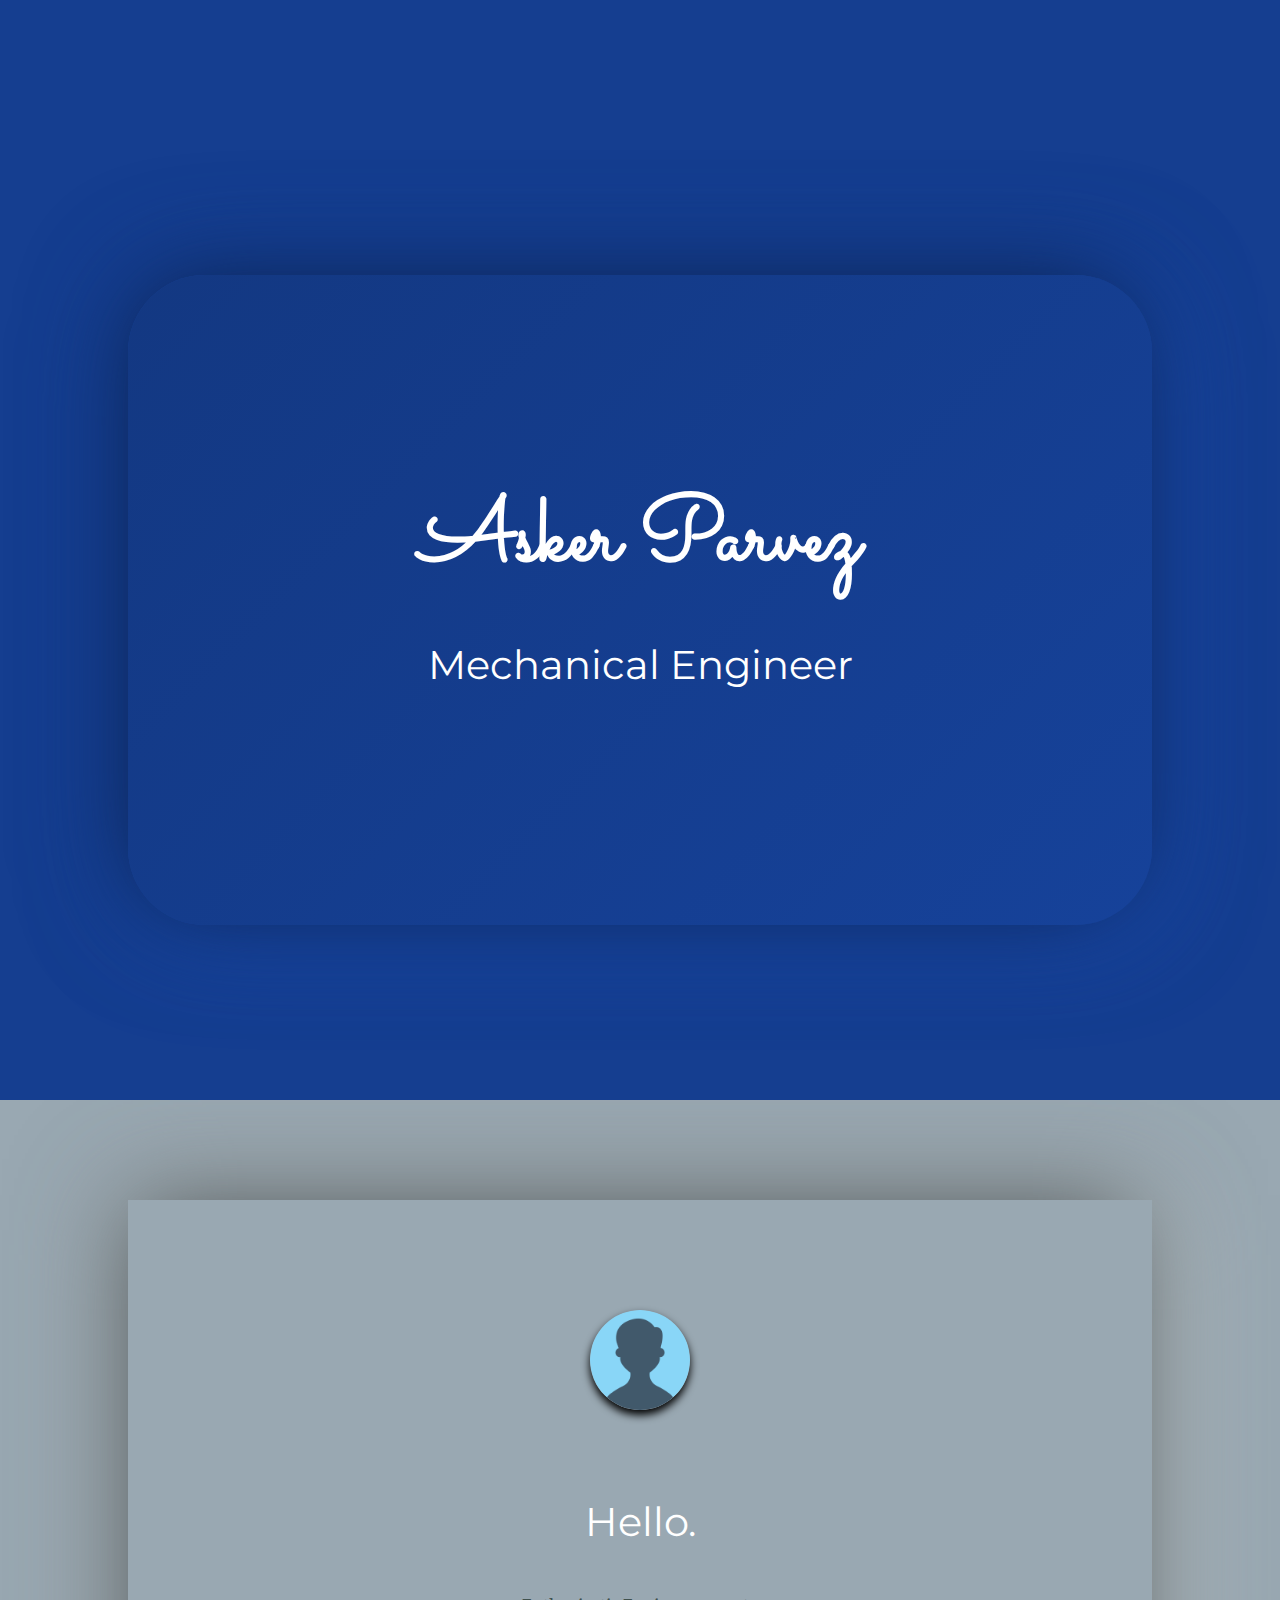
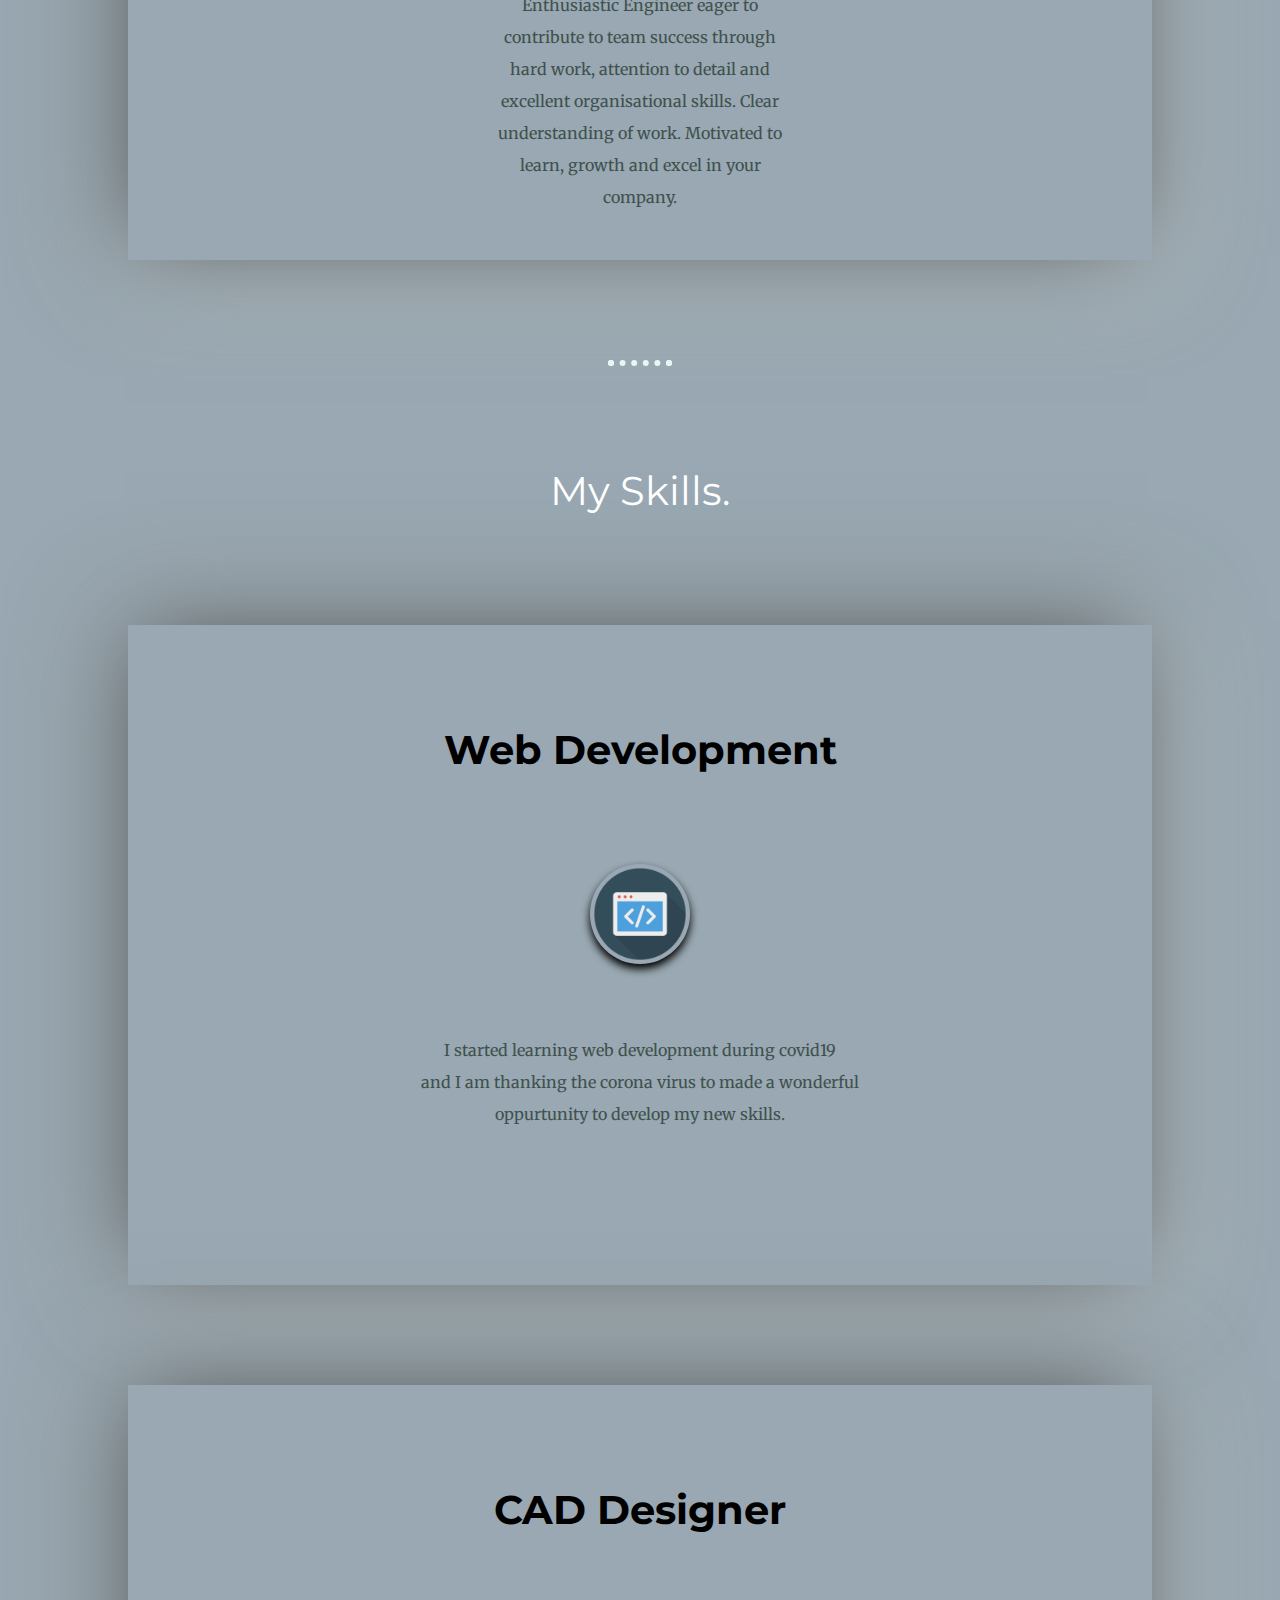
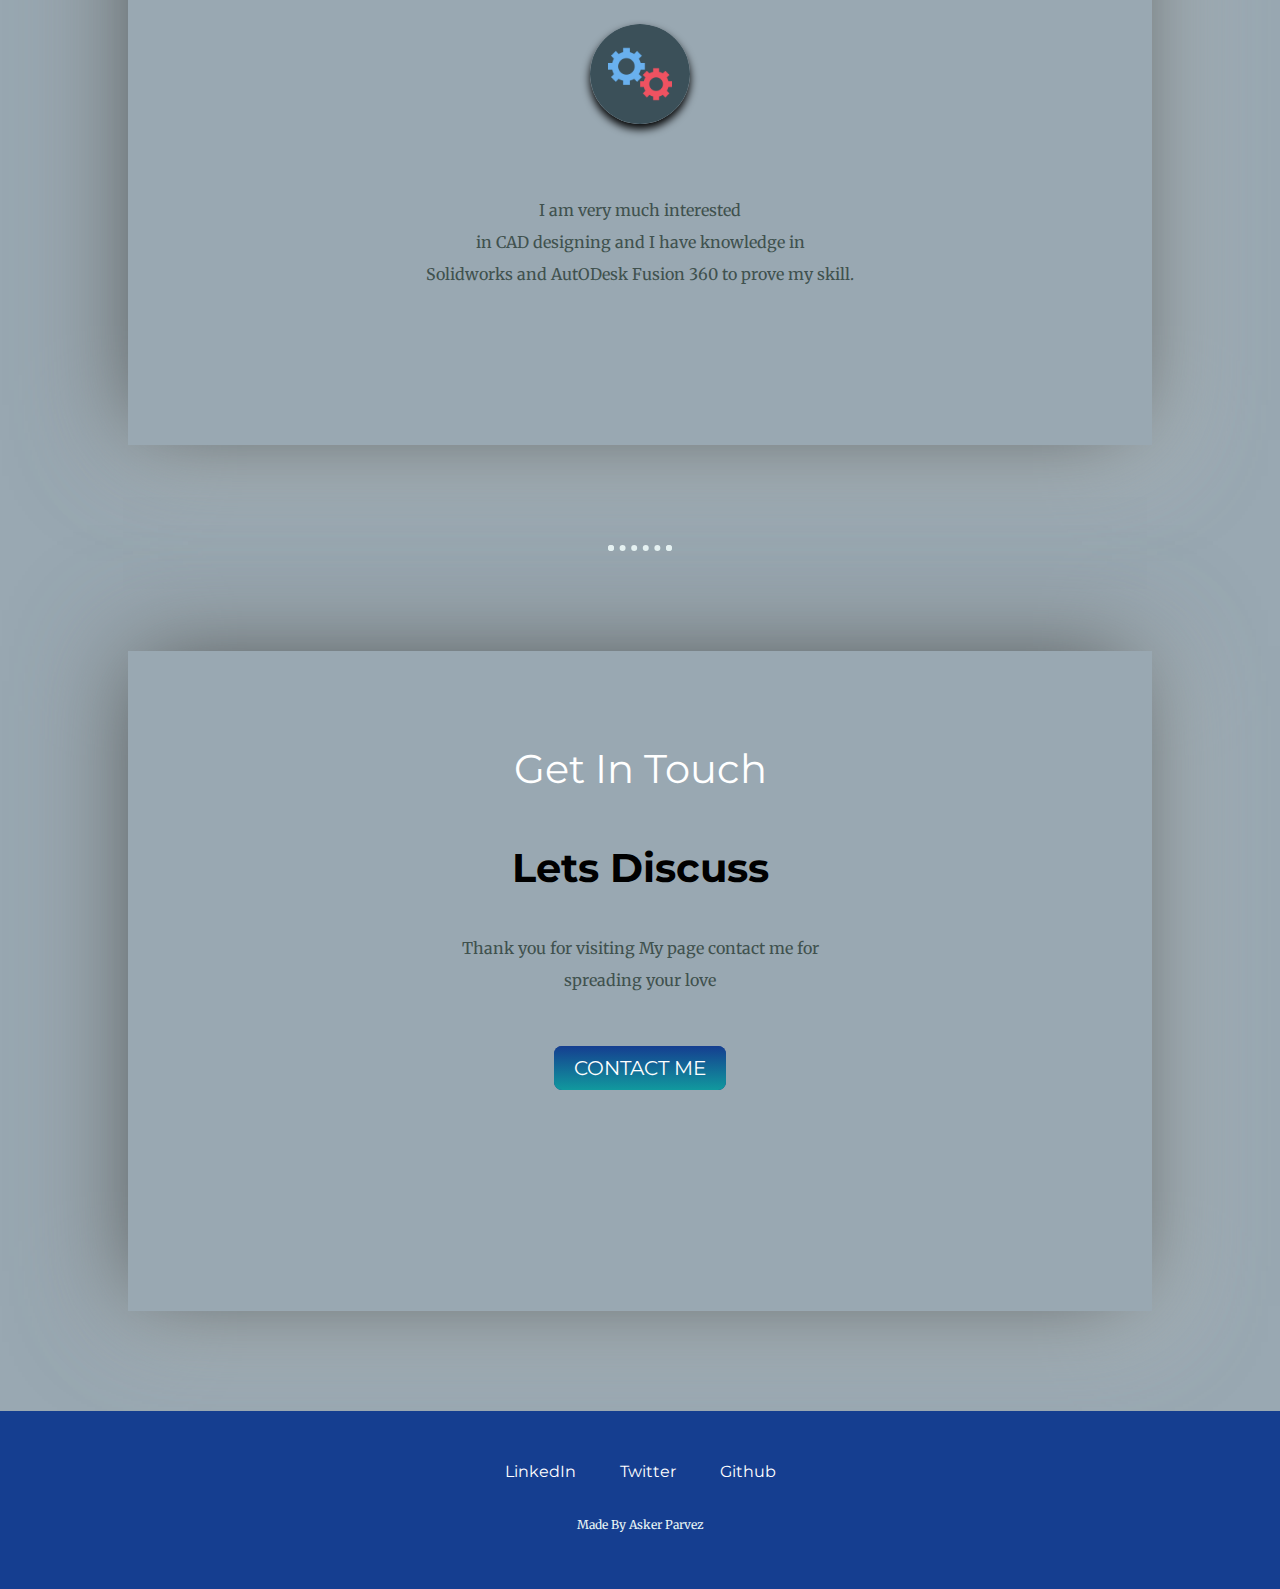
<file: index.html>
<!DOCTYPE html>
<html>

<head>
  <meta charset="utf-8">
  <title>Asker Parvez</title>
  <link rel="stylesheet" href="css/styles.css">
  <link href="https://fonts.googleapis.com/css?family=Merriweather|Montserrat|Sacramento" rel="stylesheet">
  <link rel="icon" href="favicon.ico">
</head>

<body>



<div class="top1">
  <div class="main">
    <header>
      <input type="checkbox" name="" value="">
      <a href="#Top">Home</a>
      <a href="#Skills">Skills</a>
      <a href="#Top4">Contact</a>
      <a href="#bottom">About</a>
    </header>

  </div>
</div>


  <div class="top-container" id="Top">





    <div class="title-text thumb" >
      <h1>Asker Parvez</h1>
      <h2>Mechanical Engineer</h2>


    </div>


  </div>

  <div class="middle-container" id="Top2" >



    <div class="profile skill-row">

      <img class="profileimg" src="images/user.png" alt="profile-img">
      <h2>Hello.</h2>
      <p class="intro">Enthusiastic Engineer eager to contribute to team success
through hard work, attention to
detail and excellent
organisational skills. Clear
understanding of work. Motivated
to learn, growth and excel in your
company.</p>
    </div>

    <hr>
    <div class="skills"id="Skills" >
      <h2>My Skills.</h2>
      <div class="skill-row">

<div class="">
  <h3>Web Development</h3>
</div  >

        <div >
          <img class="code-img" src="images/development.png" alt="code-img">
        </div>

        <div class="">
          <p>I started learning web development during covid19 <br> and I am thanking the corona virus to made a
          wonderful <br> oppurtunity to develop my new skills.</p>
        </div>


      </div>
      <div class="skill-row ">
        <div >
        </div>


        <h3>CAD Designer</h3>
        <img class="chilli-img" src="images/configuration.png" alt="chillies-img">

        <p>I am very much interested <br> in CAD designing and I have knowledge in
        <br> Solidworks and AutODesk Fusion 360 to prove my skill.</p>

      </div>
    </div>
    <hr>
    <div class="contact-me skill-row"id="Top4" >
      <h2>Get In Touch</h2>
      <h3>Lets Discuss</h3>
      <p class="contact-message">Thank you for visiting My page contact me for spreading your love</p>
      <a class="btn" href="contact.html">CONTACT ME</a>
    </div>




  </div>








  <div class="bottom-container" id="bottom" >

    <a class="footer-link" href="https://www.linkedin.com/in/asker-parvez-9aa2a71a2/">LinkedIn</a>
    <a class="footer-link" href="https://twitter.com/ParvezAsker">Twitter</a>
    <a class="footer-link" href="https://github.com/Askerparvez">Github</a>
    <p class="copyright">Made By Asker Parvez</p>
  </div>
</body>

</html>
</file>
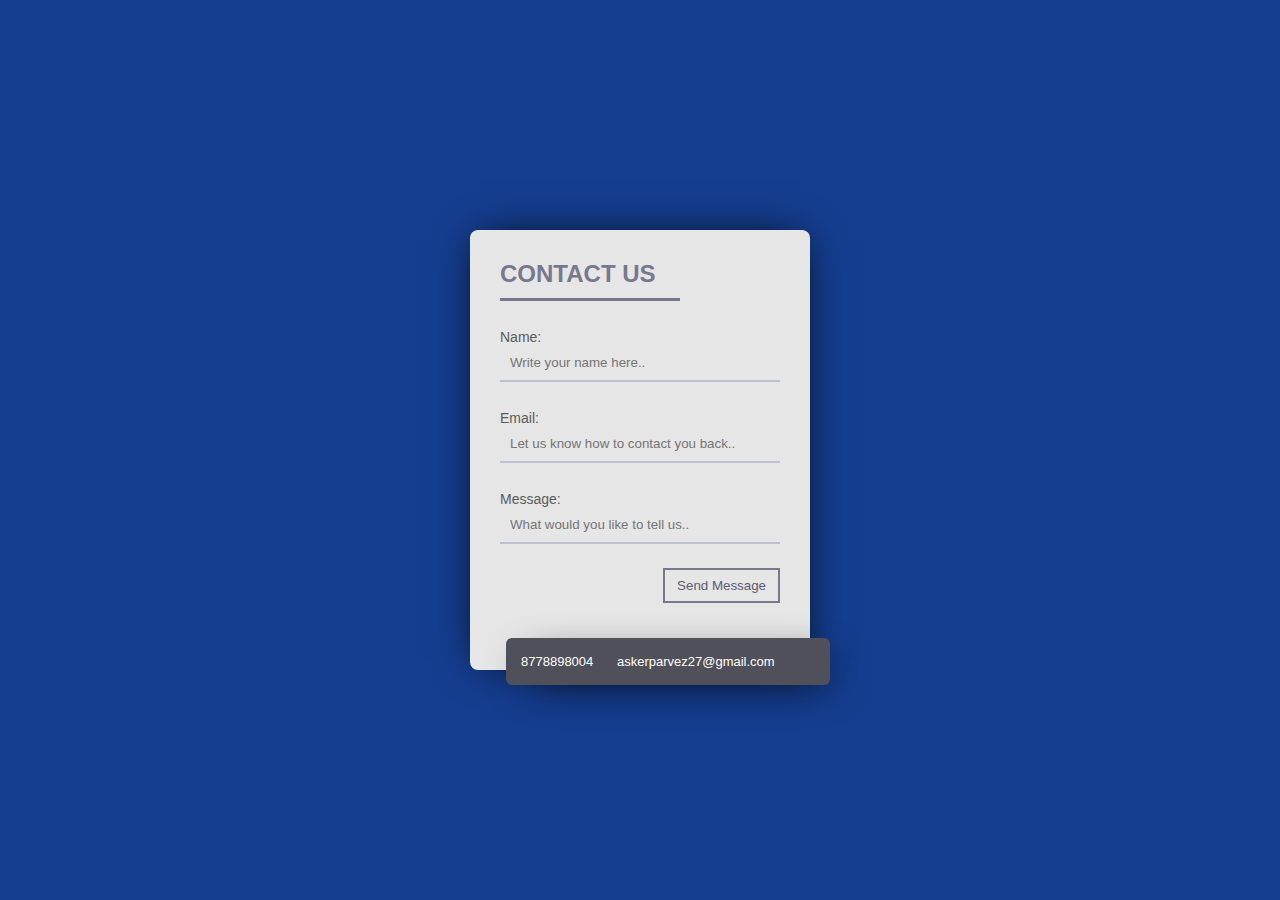
<file: contact.html>
<!DOCTYPE html>
<html lang="en" dir="ltr">
  <head>
    <meta charset="utf-8">
    <title>Contact Us</title>
    <link rel="stylesheet" href="css/contactscss.css">
  </head>
  <body>

    <form class="form"  >
  <h2>CONTACT US</h2>
  <p type="Name:"><input placeholder="Write your name here.."></input></p>
  <p type="Email:"><input placeholder="Let us know how to contact you back.."></input></p>
  <p type="Message:"><input placeholder="What would you like to tell us.."></input></p>
  <button type="submit" >Send Message</button>
  <div>
    <span class="fa fa-phone" href="tel">8778898004</span>
    <span class="fa fa-envelope-o">askerparvez27@gmail.com</span>
  </div>
</form>

  </body>
</html>
</file>
<file: css/styles.css>
body {
  color: #40514E;
    background-color: #99a8b2;
  margin: 0;
  text-align: center;
  font-family: 'Merriweather', serif;

}

h1 {
  color: white;
  font-size: 5.625rem;
  margin: 50px auto 0 auto;
  font-family: 'Sacramento', cursive;
}

h2 {
  color: white;
  font-family: 'Montserrat', sans-serif;
  font-size: 2.5rem;
  font-weight: normal;
  padding-bottom: 10px;
}

h3 {
  color: black;
  font-size: 40px;
  font-family: 'Montserrat', sans-serif;
}

p {
  line-height: 2;
}

hr {
  border: dotted #EAF6F6 6px;
  border-bottom: none;
  width: 4%;
  margin: 100px auto;
}

a{
  color: white;
  font-family: 'Montserrat', sans-serif;
  margin: 10px 20px;
  text-decoration: none;
}

a:hover {
  color: grey;
}

.top-container {
  background-color: #153e90;
  position: relative;

  height: 1000px;

  display: flex;
justify-content: center;
align-items: center;


}

.middle-container {
  margin: 100px 0;
  background-color: #99a8b2;
}

.bottom-container {
  background-color: #153e90;
  padding: 50px 0 20px;
}

.skill-row {
  width: 80%;
  height: 600px;
  margin: 100px auto 100px auto;

    padding-top: 60px;
    border-radius: 0px;
  background: #99a8b2;
  box-shadow:  -5px -5px 100px #3d4347,
               5px 5px 100px #f5ffff;
}
.title-text{
  width: 80%;
  height: 50%;
  padding-top: 150px;
  border-radius: 77px;
background: linear-gradient(315deg, #16429a, #133882);
box-shadow:  -5px -5px 100px #08193a,
             5px 5px 100px #2263e6;


}
.profileimg{

  width: 200px;
  height: 200px;
  box-shadow: 0 10px 18px black;
   border-radius: 50%;
}

.pro {
  text-decoration: underline;
}

.intro {
  width: 30%;
  margin: auto;
}

.contact-message {
  width: 40%;
  margin: 40px auto 60px;
}

.copyright {
  color: #EAF6F6;
  font-size: 0.75rem;
  padding: 20px 0;
}



.code-img {
  width: 200px;
  height: 200px;
  box-shadow: 0 10px 18px black;
   border-radius: 50%;

}

.chilli-img {
  width: 200px;
  height: 200px;
  box-shadow: 0 10px 18px black;
   border-radius: 50%;


}

.btn {
  background: #153e90;
  background-image: -webkit-linear-gradient(top, #153e90, #11999e);
  background-image: -moz-linear-gradient(top, #153e90, #11999e);
  background-image: -ms-linear-gradient(top, #153e90, #11999e);
  background-image: -o-linear-gradient(top, #153e90, #11999e);
  background-image: linear-gradient(to bottom, #153e90, #11999e);
  -webkit-border-radius: 8;
  -moz-border-radius: 8;
  border-radius: 8px;
  font-family: 'Montserrat', sans-serif;
  color: #ffffff;
  font-size: 20px;
  padding: 10px 20px 10px 20px;
  text-decoration: none;
}

.btn:hover {
  background: #30e3cb;
  background-image: -webkit-linear-gradient(top, #30e3cb, #2bc4ad);
  background-image: -moz-linear-gradient(top, #30e3cb, #2bc4ad);
  background-image: -ms-linear-gradient(top, #30e3cb, #2bc4ad);
  background-image: -o-linear-gradient(top, #30e3cb, #2bc4ad);
  background-image: linear-gradient(to bottom, #30e3cb, #2bc4ad);
  text-decoration: none;
}
.custom-shape-divider-top-1607670621 {
    position: absolute;
    top: 0;
    left: 0;
    width: 100%;
    overflow: hidden;
    line-height: 0;
}

.custom-shape-divider-top-1607670621 svg {
    position: relative;
    display: block;
    width: calc(100% + 1.3px);
    height: 71px;
}

.custom-shape-divider-top-1607670621 .shape-fill {
    fill: #99A8B2;
}


.skill-row:hover{
    transform: scale(1.05);
 box-shadow: 0 10px 20px rgba(0,0,0,.12), 0 4px 8px rgba(0,0,0,.06);
}



.thumb:hover{
  transform: scale(1.05);
box-shadow: 0 10px 20px rgba(0,0,0,.12), 0 4px 8px rgba(0,0,0,.06);

}


.main{
  width: 100px;
  height: 100px;
   display: flex;
  justify-content: center;
  align-items: center;


}

.top1{

  background-color: #153e90;
  text-align: center;
  display: flex;
 justify-content:left;
 align-items: center;
 text-align: right;
}

header{
  position: relative;
  width: 70px;
  height: 25px;
}
header input{
  position: absolute;
  width: 100%;
  height: 100%;
  cursor: pointer;
  z-index: 5;
  -webkit-appearance:none;
  outline: none;

}

header input::before{

  content: url("https://img.icons8.com/fluent/48/000000/settings.png");
  position: absolute;
  top: 5%;
  left: 50%;
  transform: translate(-50%,-50%);
  color: white;
  font-family: sans-serif;
  font-weight: 900;
  font-size: 1.2rem;

}

header input:checked::before{

    content: url("https://img.icons8.com/emoji/48/000000/cross-mark-emoji.png");

}

header a{
  position: absolute;
  opacity: 0;
  transform: translate(0);
  color: white;
  text-decoration: none;
  font-weight: 700;
  font-size: 1.2rem;
  font-family: sans-serif;
  transition: all .4s;

}

header a:hover{
  color:black;

}
header input:checked ~ a{
  display:block;
  opacity: 1;

}
header input:checked ~a:nth-child(2){
  transform: translate(130px);
}

header input:checked ~a:nth-child(3){
  transform: translate(230px);
}
header input:checked ~a:nth-child(4){
  transform: translate(330px);
}
header input:checked ~a:nth-child(5){
  transform: translate(450px);
}

img{

  -webkit-transform: scale(0.5);
  	transform: scale(0.5);
  	-webkit-transition: .3s ease-in-out;
  	transition: .3s ease-in-out;
}


img:hover{
  -webkit-transform: scale(0.9);
	transform: scale(0.9);
  }
}
</file>
<file: css/contactscss.css>
body {
  background: #153e90;
  margin: 0
}

.form {
  width: 340px;
  height: 440px;
  background: #e6e6e6;
  border-radius: 8px;
  box-shadow: 0 0 40px -10px #000;
  margin: calc(50vh - 220px) auto;
  padding: 20px 30px;
  max-width: calc(100vw - 40px);
  box-sizing: border-box;
  font-family: 'Montserrat', sans-serif;
  position: relative
}

h2 {
  margin: 10px 0;
  padding-bottom: 10px;
  width: 180px;
  color: #78788c;
  border-bottom: 3px solid #78788c
}

input {
  width: 100%;
  padding: 10px;
  box-sizing: border-box;
  background: none;
  outline: none;
  resize: none;
  border: 0;
  font-family: 'Montserrat', sans-serif;
  transition: all .3s;
  border-bottom: 2px solid #bebed2
}

input:focus {
  border-bottom: 2px solid #78788c
}

p:before {
  content: attr(type);
  display: block;
  margin: 28px 0 0;
  font-size: 14px;
  color: #5a5a5a
}

button {
  float: right;
  padding: 8px 12px;
  margin: 8px 0 0;
  font-family: 'Montserrat', sans-serif;
  border: 2px solid #78788c;
  background: 0;
  color: #5a5a6e;
  cursor: pointer;
  transition: all .3s
}

button:hover {
  background: #78788c;
  color: #fff
}

div {
  content: 'Hi';
  position: absolute;
  bottom: -15px;
  right: -20px;
  background: #50505a;
  color: #fff;
  width: 320px;
  padding: 16px 4px 16px 0;
  border-radius: 6px;
  font-size: 13px;
  box-shadow: 10px 10px 40px -14px #000
}

span {
  margin: 0 5px 0 15px
}
</file>
